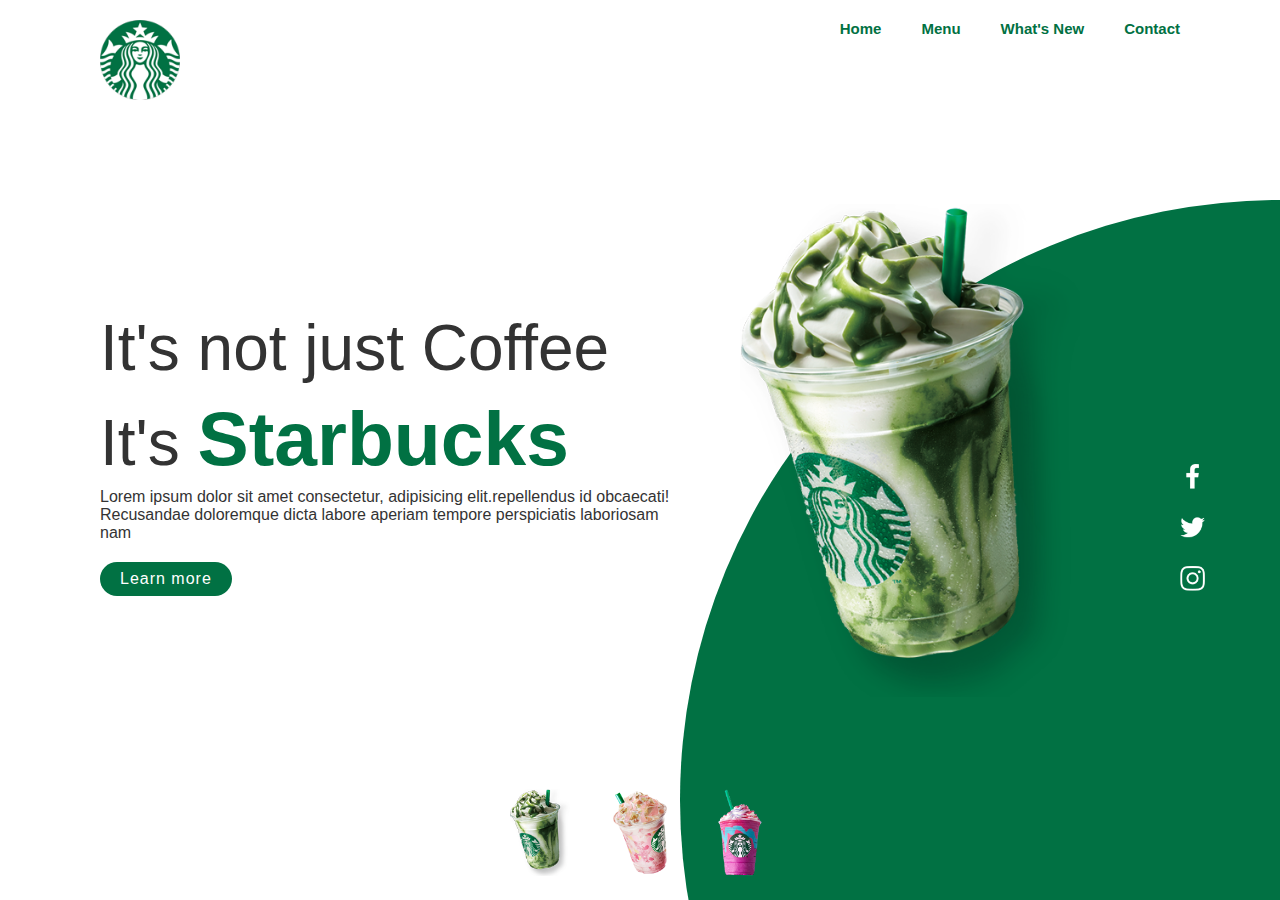
<file: index.html>
<!DOCTYPE html>
    <html>
        <head>
            <meta charset="utf-8">
            <meta name="viewport" content="width=device-width, initial-scale=1">
                <link rel="stylesheet" type="text/css" href="style.css">
                    <title>my new web page</title>
        </head>
                        <body>
                            <section>
                                <div class="circle"></div>
                                <header>
                                    <a href="#" ><img src="img/logo.png" class="logo"></a>
                                    <ul class="menu">
                                        <li><a href="#">Home</a></li>
                                        <li><a href="#">Menu</a></li>
                                        <li><a href="#">What's New</a></li>
                                        <li><a href="#">Contact</a></li>
                                    </ul>
                                </header>
                                <div class="content">
                                    <div class="textBox">
                                        <h2>It's not just Coffee<br>It's <span>Starbucks</span></h2>
                                        <p>Lorem ipsum dolor sit amet consectetur, adipisicing elit.repellendus id obcaecati! 
                                            Recusandae doloremque dicta labore aperiam tempore perspiciatis laboriosam nam</p>
                                            <a href="#">Learn more</a>
                                        </div>
                                            <div class="imgBox">
                                    <img src="img/img1.png" class="Starbucks">
                                            </div>
                                </div>
                                <ul class="thumb">
                                    <li><img src="img/thumb1.png" onclick="imgSlider('img/img1.png');changeCirclecolor('#017143')"></li>
                                    <li><img src="img/thumb2.png" onclick="imgSlider('img/img2.png');changeCirclecolor('#ffaec3')"></li>
                                    <li><img src="img/thumb3.png" onclick="imgSlider('img/img3.png');changeCirclecolor('#d5387a')"></li>
                                </ul>
                                <ul class="sci">
                                    <li><a href="#"><img src="img/facebook.png"></a></li>
                                    <li><a href="#"><img src="img/twitter.png"></a></li>
                                    <li><a href="#"><img src="img/instagram.png"></a></li>
                                </ul>
                            </section>
                            <script type="text/javascript">
                                function imgSlider(anything){
                                    document.querySelector('.Starbucks').src = anything
                                }
                                function changeCirclecolor(color){
                                    const circle = document.querySelector('.circle');
                                    circle.style.background = color;
                                }
                            </script>
                        </body>
    </html>
</file>
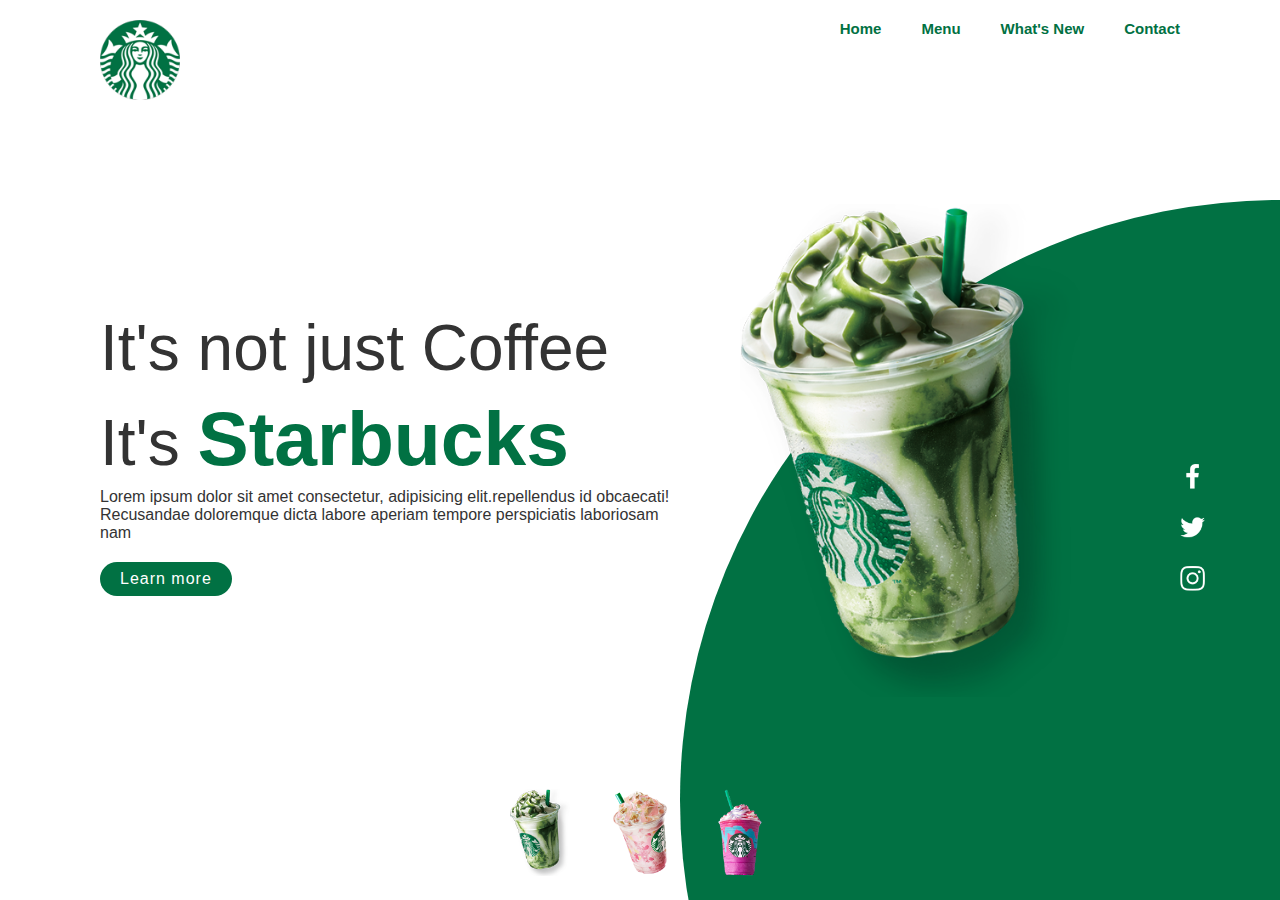
<file: New Text Document.html>
<!DOCTYPE html>
    <html>
        <head>
            <meta charset="utf-8">
            <meta name="viewport" content="width=device-width, initial-scale=1">
                <link rel="stylesheet" type="text/css" href="style.css">
                    <title>my new web page</title>
        </head>
                        <body>
                            <section>
                                <div class="circle"></div>
                                <header>
                                    <a href="#" ><img src="logo.png" class="logo"></a>
                                    <ul class="menu">
                                        <li><a href="#">Home</a></li>
                                        <li><a href="#">Menu</a></li>
                                        <li><a href="#">What's New</a></li>
                                        <li><a href="#">Contact</a></li>
                                    </ul>
                                </header>
                                <div class="content">
                                    <div class="textBox">
                                        <h2>It's not just Coffee<br>It's <span>Starbucks</span></h2>
                                        <p>Lorem ipsum dolor sit amet consectetur, adipisicing elit.repellendus id obcaecati! 
                                            Recusandae doloremque dicta labore aperiam tempore perspiciatis laboriosam nam</p>
                                            <a href="#">Learn more</a>
                                        </div>
                                            <div class="imgBox">
                                    <img src="img1.png" class="Starbucks">
                                            </div>
                                </div>
                                <ul class="thumb">
                                    <li><img src="thumb1.png" onclick="imgSlider('img1.png');changeCirclecolor('#017143')"></li>
                                    <li><img src="thumb2.png" onclick="imgSlider('img2.png');changeCirclecolor('#ffaec3')"></li>
                                    <li><img src="thumb3.png" onclick="imgSlider('img3.png');changeCirclecolor('#d5387a')"></li>
                                </ul>
                                <ul class="sci">
                                    <li><a href="#"><img src="facebook.png"></a></li>
                                    <li><a href="#"><img src="twitter.png"></a></li>
                                    <li><a href="#"><img src="instagram.png"></a></li>
                                </ul>
                            </section>
                            <script type="text/javascript">
                                function imgSlider(anything){
                                    document.querySelector('.Starbucks').src = anything
                                }
                                function changeCirclecolor(color){
                                    const circle = document.querySelector('.circle');
                                    circle.style.background = color;
                                }
                            </script>
                        </body>
    </html>
</file>
<file: style.css>
*
{
	margin: 0;
	padding: 0;
	box-sizing: border-box;
	font-family: 'Poppins', sans-serif;
}
section{
	position: relative;
	width: 100%;
	min-height: 100vh;
	padding: 100px;
	display: flex;
	justify-content: space-between;
	align-content: center;
	background: #fff;
}
header{
	position: absolute;
	top: 0;
	left: 0;
	width: 100%;
	padding: 20px 100px;
	display: flex;
	justify-content: space-between;
	align-content: center;
}
header .logo{
	position: relative;
	max-width: 80px;
}
.menu a{
	font-size: 15px;
	color: #017143;
	font-weight: bold;
	transition: 0.4s;
}
.menu a:hover{
	color: #000;
}
header ul{
	position: relative;
	display: flex;
}
header ul li{
	list-style: none;
}
header ul li a{
	display: inline-block;
	color: #333;
	font-weight: 400;
	margin-left: 40px;
	text-decoration: none ;
}
.content{
	position: relative;
	width: 100%;
	display: flex;
	justify-content: space-between;
	align-items: center;
}
.content .textBox{
	position: relative;
	max-width: 600px;
}
.content .textBox h2{
	color: #333;
	font-size: 4em;
	line-height: 1.4em;
	font-weight: 500;
}
.content .textBox h2 span{
	color: #017143;
	font-size: 1.2em;
	font-weight: 900;
}
.content .textBox p{
	color: #333;
}
.content .textBox a{
	display: inline-block;
	margin-top: 20px;
	padding: 8px 20px;
	background: #017143;
	color: #fff;
	border-radius: 40px;
	font-weight: 500;
	letter-spacing: 1px;
	text-decoration: none;
	transition: 0.4s;
}
.content .textBox a:hover{
	background: #000;
}
.content .imgBox{
	width: 600px;
	display: flex;
	justify-content: flex-end;
	padding-right: 50px;
	margin: 50px;
}
.content .imgBox img{
	max-width: 340px;
}
.thumb{
	position: absolute;
	left: 50%;
	bottom: 20px;
	transform: translateX(-50%);
	display: flex;
}
.thumb li{
	list-style: none;
	display: inline-block;
	margin: 0 20px;
	cursor: pointer;
	transition: 0.5s;
}
.thumb li:hover{
	transform: translateY(-15px);
}
.thumb li img{
	max-width: 60px;
}
.sci{
	position: absolute;
	top: 50%;
	right: 30px;
	transform: translateX(-90%);
	display: flex;
	justify-content: center;
	align-items: center;
	flex-direction: column;
}
.sci li{
	list-style: none;
}
.sci li a{
	display: inline-block;
	margin: 5px 0;
	transform: scale(0.6);
	filter: invert(1);
}
.circle{
	position: absolute;
	top: 0;
	left: 0;
	width: 100%;
	height: 100%;
	background: #017143;
	clip-path: circle(600px at right 800px);
}
</file>
